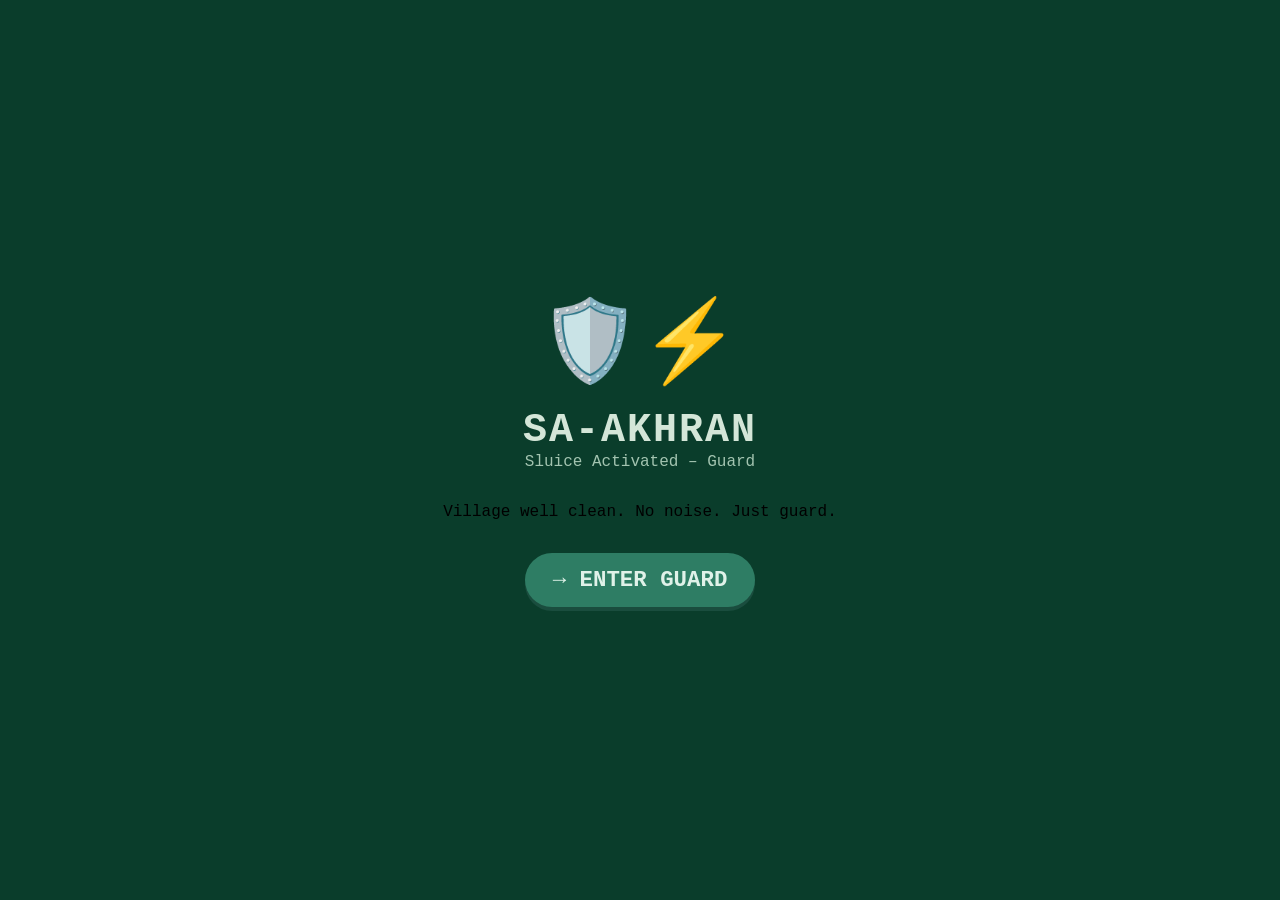
<file: index.html>
<!DOCTYPE html>
<html lang="en">
<head>
    <meta charset="UTF-8">
    <meta name="viewport" content="width=device-width, initial-scale=1.0, user-scalable=yes">
    <title>SA-AKHRAN – Sluice Activated Guard</title>
    <link rel="manifest" href="manifest.json">
    <style>
        * {
            margin: 0;
            padding: 0;
            box-sizing: border-box;
        }

        body {
            background-color: #0a3d2b;
            font-family: 'Courier New', monospace;
            overflow-x: hidden;
        }

        .page-container {
            display: flex;
            width: 200%;
            transition: transform 0.4s ease-in-out;
        }

        .page {
            width: 50%;
            min-height: 100vh;
            padding: 20px;
            display: flex;
            flex-direction: column;
            justify-content: center;
            align-items: center;
        }

        .landing {
            background-color: #0a3d2b;
            text-align: center;
        }

        .guard-icon {
            font-size: 5rem;
            margin-bottom: 1rem;
        }

        h1 {
            color: #d4e6d8;
            font-size: 2.5rem;
            letter-spacing: 2px;
        }

        .sub {
            color: #a3c4b0;
            margin-bottom: 2rem;
        }

        .slide-btn {
            background-color: #2e7d64;
            border: none;
            border-radius: 60px;
            color: #e0f2e9;
            font-size: 1.4rem;
            font-weight: bold;
            padding: 14px 28px;
            margin-top: 2rem;
            cursor: pointer;
            font-family: monospace;
            transition: 0.2s;
            box-shadow: 0 4px 0 #1a4d3e;
        }

        .slide-btn:active {
            transform: translateY(2px);
        }

        .control {
            background-color: #0f4d36;
        }

        .button-group {
            display: flex;
            gap: 30px;
            justify-content: center;
            margin: 30px 0;
            flex-wrap: wrap;
        }

        .ctrl-btn {
            border: none;
            border-radius: 60px;
            font-size: 1.8rem;
            font-weight: bold;
            padding: 16px 32px;
            cursor: pointer;
            font-family: monospace;
            transition: 0.2s;
            min-width: 150px;
        }

        .start {
            background-color: #2e7d64;
            color: #e0f2e9;
            box-shadow: 0 4px 0 #1a4d3e;
        }

        .start:active {
            transform: translateY(2px);
        }

        .stop {
            background-color: #c2410c;
            color: #fff0e6;
            box-shadow: 0 4px 0 #7a2e0c;
        }

        .stop:active {
            transform: translateY(2px);
        }

        .report-box {
            background-color: #073120;
            border-radius: 20px;
            padding: 20px;
            margin-top: 20px;
            width: 100%;
            max-width: 500px;
            text-align: left;
        }

        .report-box h3 {
            color: #d4e6d8;
            margin-bottom: 12px;
        }

        .report-content {
            color: #cde2d8;
            font-size: 0.9rem;
            white-space: pre-wrap;
            word-break: break-word;
        }

        .download-btn {
            background-color: #1f6e58;
            border: none;
            border-radius: 40px;
            color: white;
            font-size: 1rem;
            padding: 10px 20px;
            margin-top: 16px;
            cursor: pointer;
            font-family: monospace;
            width: auto;
        }

        .footer {
            margin-top: 30px;
            color: #78a88e;
            font-size: 0.7rem;
            text-align: center;
        }

        @media (max-width: 600px) {
            h1 { font-size: 1.8rem; }
            .ctrl-btn { font-size: 1.2rem; padding: 12px 20px; min-width: 120px; }
            .slide-btn { font-size: 1.2rem; padding: 10px 20px; }
            .button-group { gap: 15px; }
        }
    </style>
</head>
<body>
<div class="page-container" id="pageContainer">
    <div class="page landing">
        <div class="guard-icon">🛡️⚡</div>
        <h1>SA‑AKHRAN</h1>
        <p class="sub">Sluice Activated – Guard</p>
        <p>Village well clean. No noise. Just guard.</p>
        <button class="slide-btn" id="openControlBtn">→ ENTER GUARD</button>
    </div>

    <div class="page control">
        <h2>⚡ Control Panel</h2>
        <div class="button-group">
            <button id="startBtn" class="ctrl-btn start">START</button>
            <button id="stopBtn" class="ctrl-btn stop">STOP</button>
        </div>
        <div id="reportPanel" class="report-box" style="display: none;">
            <h3>📋 Report</h3>
            <div id="reportText" class="report-content"></div>
            <button id="downloadReportBtn" class="download-btn">⬇️ Download Report</button>
        </div>
        <div class="footer">Guard stands. Well is clean.</div>
    </div>
</div>

<script>
    // Slide navigation
    const container = document.getElementById('pageContainer');
    document.getElementById('openControlBtn').addEventListener('click', () => {
        container.style.transform = 'translateX(-50%)';
    });

    // Simulation state
    let isRunning = false;
    let interval = null;
    let totalBytes = 0;
    let rejectedBytes = 0;

    const startBtn = document.getElementById('startBtn');
    const stopBtn = document.getElementById('stopBtn');
    const reportPanel = document.getElementById('reportPanel');
    const reportText = document.getElementById('reportText');
    const downloadBtn = document.getElementById('downloadReportBtn');

    function updateSimulation() {
        if (!isRunning) return;
        const incoming = Math.floor(Math.random() * 1000) + 100;
        totalBytes += incoming;
        const reject = Math.random() < 0.97;
        if (reject) rejectedBytes += incoming;
    }

    function startFilter() {
        if (isRunning) return;
        isRunning = true;
        totalBytes = 0;
        rejectedBytes = 0;
        reportPanel.style.display = 'none';
        if (interval) clearInterval(interval);
        interval = setInterval(updateSimulation, 100);
    }

    function stopFilter() {
        if (!isRunning) return;
        isRunning = false;
        if (interval) clearInterval(interval);
        interval = null;

        const acceptedBytes = totalBytes - rejectedBytes;
        const rejectionRate = totalBytes === 0 ? 0 : (rejectedBytes / totalBytes) * 100;
        const energySaved = (totalBytes * 0.0001).toFixed(4);

        reportText.innerHTML = `
            <strong>Total data:</strong> ${totalBytes} bytes<br>
            <strong>Rejected:</strong> ${rejectedBytes} bytes<br>
            <strong>Accepted:</strong> ${acceptedBytes} bytes<br>
            <strong>Rejection rate:</strong> ${rejectionRate.toFixed(2)}%<br>
            <strong>Energy saved (est.):</strong> ${energySaved} kWh
        `;
        reportPanel.style.display = 'block';
    }

    function downloadReport() {
        const acceptedBytes = totalBytes - rejectedBytes;
        const rejectionRate = totalBytes === 0 ? 0 : (rejectedBytes / totalBytes) * 100;
        const energySaved = (totalBytes * 0.0001).toFixed(4);
        const text = `SA-AKHRAN Report\n\nTotal data: ${totalBytes} bytes\nRejected: ${rejectedBytes} bytes\nAccepted: ${acceptedBytes} bytes\nRejection rate: ${rejectionRate.toFixed(2)}%\nEnergy saved: ${energySaved} kWh`;
        const blob = new Blob([text], {type: 'text/plain'});
        const a = document.createElement('a');
        const url = URL.createObjectURL(blob);
        a.href = url;
        a.download = 'SA_AKHRAN_report.txt';
        document.body.appendChild(a);
        a.click();
        document.body.removeChild(a);
        URL.revokeObjectURL(url);
    }

    startBtn.addEventListener('click', startFilter);
    stopBtn.addEventListener('click', stopFilter);
    downloadBtn.addEventListener('click', downloadReport);

    // Service Worker Registration
    if ('serviceWorker' in navigator) {
        navigator.serviceWorker.register('/SA-AKHRAN-V1-/sw.js')
            .then(reg => console.log('✅ Service Worker registered'))
            .catch(err => console.log('❌ Service Worker failed:', err));
    }

    // PWA Install Button (appears after user clicks ENTER GUARD)
    let deferredPrompt;
    window.addEventListener('beforeinstallprompt', (e) => {
        e.preventDefault();
        deferredPrompt = e;
        
        const installBtn = document.createElement('button');
        installBtn.textContent = '📲 Install App';
        installBtn.style.position = 'fixed';
        installBtn.style.bottom = '20px';
        installBtn.style.right = '20px';
        installBtn.style.backgroundColor = '#2e7d64';
        installBtn.style.color = 'white';
        installBtn.style.border = 'none';
        installBtn.style.borderRadius = '40px';
        installBtn.style.padding = '12px 24px';
        installBtn.style.fontFamily = 'monospace';
        installBtn.style.zIndex = '1000';
        installBtn.style.cursor = 'pointer';
        
        installBtn.onclick = () => {
            deferredPrompt.prompt();
            deferredPrompt.userChoice.then((choice) => {
                if (choice.outcome === 'accepted') console.log('User installed the app');
                deferredPrompt = null;
                installBtn.style.display = 'none';
            });
        };
        
        document.body.appendChild(installBtn);
    });
</script>
</body>
</html>
</file>
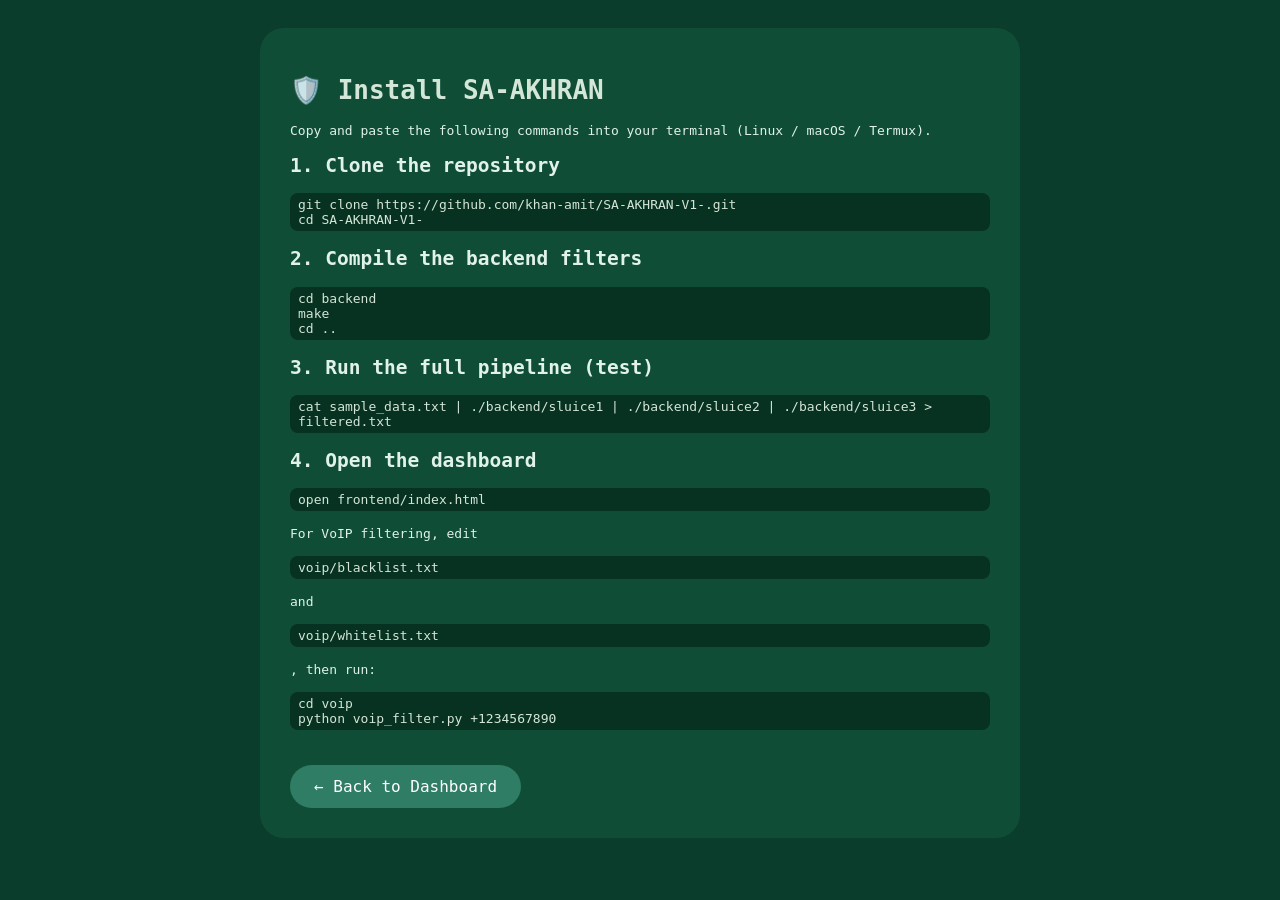
<file: installer.html>
<!DOCTYPE html>
<html lang="en">
<head>
    <meta charset="UTF-8">
    <meta name="viewport" content="width=device-width, initial-scale=1.0">
    <title>Install SA-AKHRAN</title>
    <style>
        body {
            background: #0a3d2b;
            color: #e0f2e9;
            font-family: monospace;
            padding: 20px;
            text-align: center;
        }
        .container {
            max-width: 700px;
            margin: 0 auto;
            background: #0f4d36;
            border-radius: 24px;
            padding: 30px;
            text-align: left;
        }
        code {
            background: #073120;
            padding: 4px 8px;
            border-radius: 8px;
            display: block;
            white-space: pre-wrap;
            margin: 15px 0;
            color: #d4e6d8;
        }
        button {
            background: #2e7d64;
            border: none;
            border-radius: 40px;
            color: white;
            padding: 12px 24px;
            font-size: 1rem;
            cursor: pointer;
            font-family: monospace;
            margin-top: 20px;
        }
        h1 { color: #d4e6d8; }
    </style>
</head>
<body>
<div class="container">
    <h1>🛡️ Install SA-AKHRAN</h1>
    <p>Copy and paste the following commands into your terminal (Linux / macOS / Termux).</p>

    <h2>1. Clone the repository</h2>
    <code>git clone https://github.com/khan-amit/SA-AKHRAN-V1-.git
cd SA-AKHRAN-V1-</code>

    <h2>2. Compile the backend filters</h2>
    <code>cd backend
make
cd ..</code>

    <h2>3. Run the full pipeline (test)</h2>
    <code>cat sample_data.txt | ./backend/sluice1 | ./backend/sluice2 | ./backend/sluice3 > filtered.txt</code>

    <h2>4. Open the dashboard</h2>
    <code>open frontend/index.html</code>

    <p>For VoIP filtering, edit <code>voip/blacklist.txt</code> and <code>voip/whitelist.txt</code>, then run:</p>
    <code>cd voip
python voip_filter.py +1234567890</code>

    <button onclick="window.location.href='index.html'">← Back to Dashboard</button>
</div>
</body>
</html>
</file>
